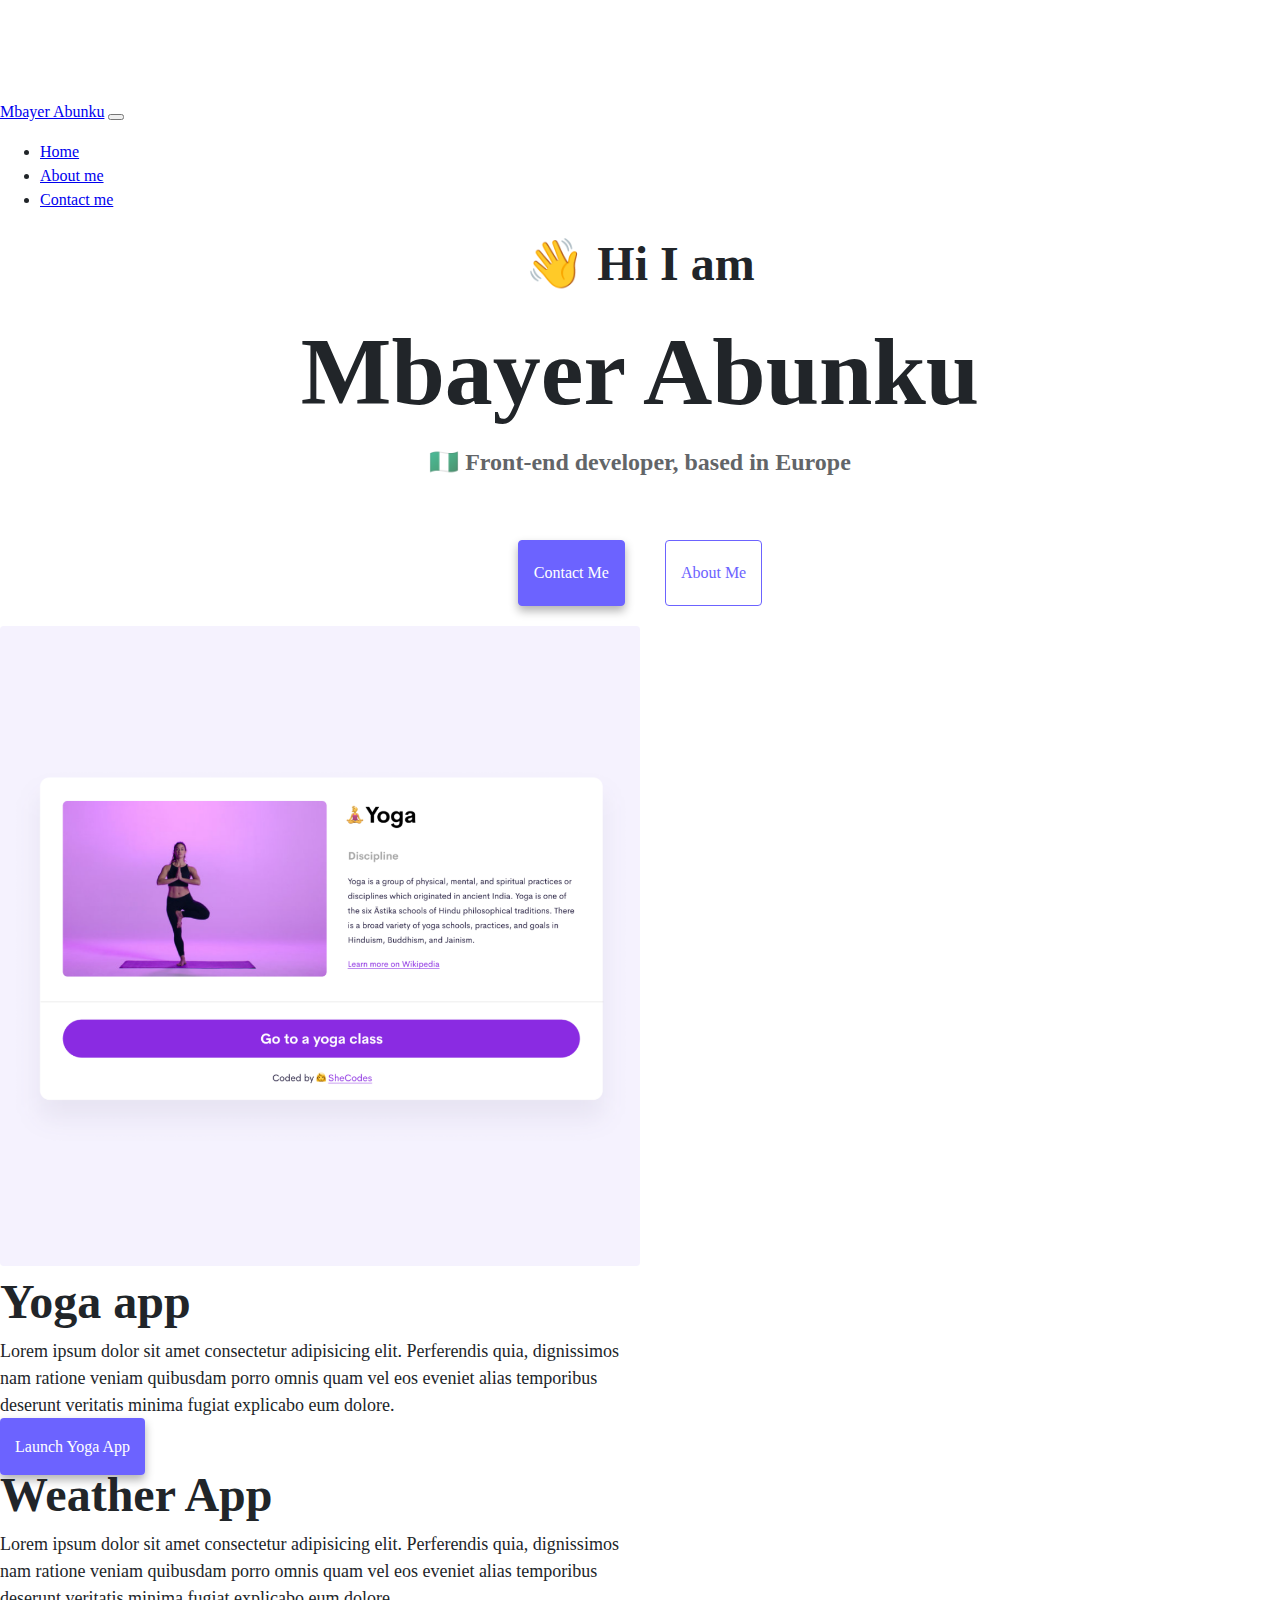
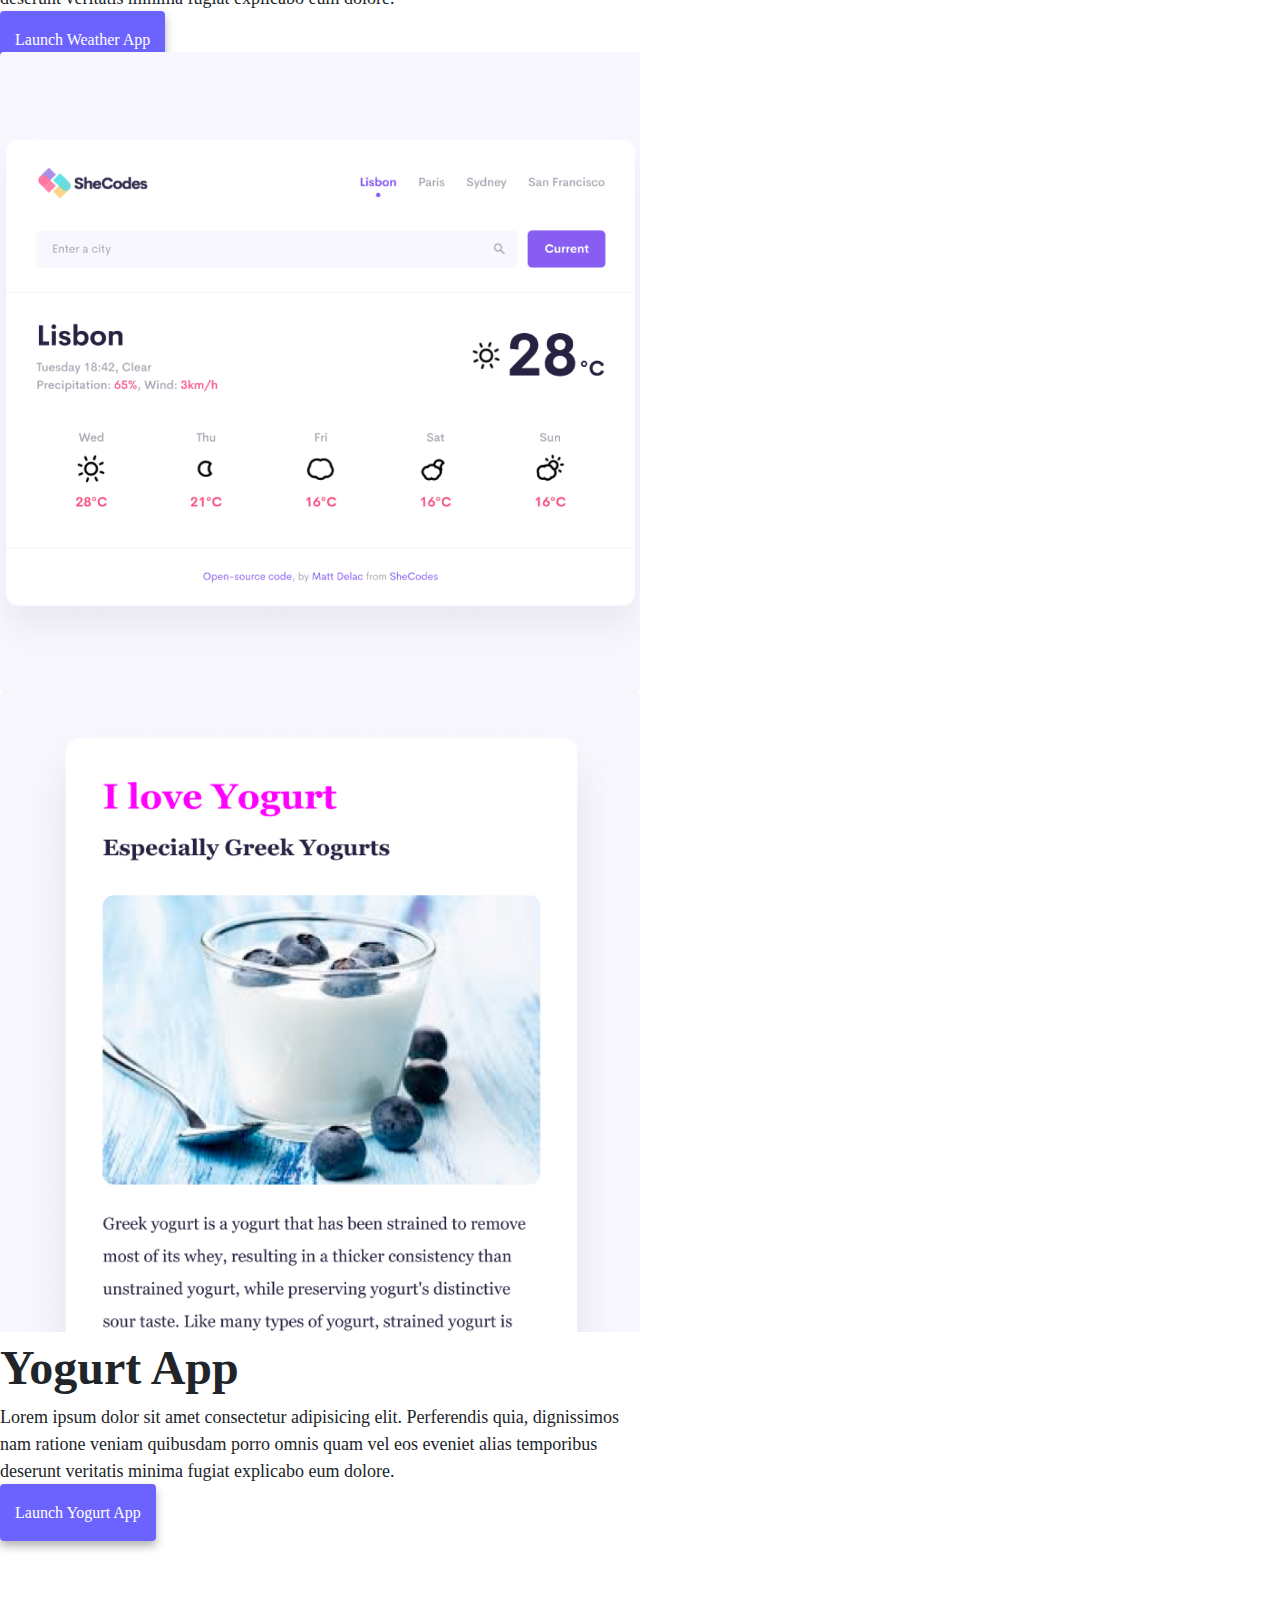
<file: index.html>
<!DOCTYPE html>
<html lang="en">
  <head>
    <meta charset="UTF-8" />
    <meta http-equiv="X-UA-Compatible" content="IE=edge" />
    <meta name="viewport" content="width=device-width, initial-scale=1.0" />
    <title>Mbayer Abunku: Multiple pages static website</title>
    <!-- CSS only -->
    <link
      href="https://cdn.jsdelivr.net/npm/bootstrap@5.1.1/dist/css/bootstrap.min.css"
      rel="stylesheet"
      integrity="sha384-F3w7mX95PdgyTmZZMECAngseQB83DfGTowi0iMjiWaeVhAn4FJkqJByhZMI3AhiU"
      crossorigin="anonymous"
    />
    <!-- JavaScript Bundle with Popper -->
    <script
      src="https://cdn.jsdelivr.net/npm/bootstrap@5.1.1/dist/js/bootstrap.bundle.min.js"
      integrity="sha384-/bQdsTh/da6pkI1MST/rWKFNjaCP5gBSY4sEBT38Q/9RBh9AH40zEOg7Hlq2THRZ"
      crossorigin="anonymous"
    ></script>
    <link rel="stylesheet" href="src/style.css" />
  </head>
  <body cz-shortcut-listen="true">
    <nav class="navbar navbar-expand-lg navbar-light bg-light fixed-top">
      <div class="container">
        <a class="navbar-brand" href="index.html">Mbayer Abunku</a>
        <button
          class="navbar-toggler"
          type="button"
          data-bs-toggle="collapse"
          data-bs-target="#navbarNav"
          aria-controls="navbarNav"
          aria-expanded="false"
          aria-label="Toggle navigation"
        >
          <span class="navbar-toggler-icon"></span>
        </button>
        <div class="collapse navbar-collapse" id="navbarNav">
          <ul class="navbar-nav">
            <li class="nav-item">
              <a class="nav-link active" aria-current="page" href="index.html"
                >Home</a
              >
            </li>
            <li class="nav-item">
              <a class="nav-link" href="about.html">About me</a>
            </li>
            <li class="nav-item">
              <a class="nav-link" href="about.html#contact">Contact me</a>
            </li>
          </ul>
        </div>
      </div>
    </nav>

    <h2 class="text-center">👋 Hi I am</h2>
    <h1 class="text-center">Mbayer Abunku</h1>
    <h3 class="text-center">🇳🇬 Front-end developer, based in Europe</h3>

    <div class="navigation-links mb-5">
      <a
        href="about.html#contact"
        class="contact-link"
        title="contact Mbayer Abunku"
        >Contact me</a
      >
      <a href="about.html" class="about-link" title="about Mbayer Abunku"
        >About Me</a
      >
    </div>
    <div class="container">
      <div class="row">
        <div class="col-sm-6">
          <img
            src="images/yoga.png"
            class="img-fluid rounded d-none d-sm-block"
            alt="yoga app image"
          />
        </div>
        <div class="col-sm-6">
          <h2 class="mb-3">Yoga app</h2>
          <p class="text-start">
            Lorem ipsum dolor sit amet consectetur adipisicing elit. Perferendis
            quia, dignissimos nam ratione veniam quibusdam porro omnis quam vel
            eos eveniet alias temporibus deserunt veritatis minima fugiat
            explicabo eum dolore.
          </p>
          <div class="mt-5">
            <a
              href="#"
              class="contact-link project-link"
              title="yoga app project"
            >
              Launch Yoga App</a
            >
          </div>
        </div>
      </div>
      <div class="row mt-5">
        <div class="col-sm-6">
          <h2 class="mb-3">Weather App</h2>
          <p class="text-start">
            Lorem ipsum dolor sit amet consectetur adipisicing elit. Perferendis
            quia, dignissimos nam ratione veniam quibusdam porro omnis quam vel
            eos eveniet alias temporibus deserunt veritatis minima fugiat
            explicabo eum dolore.
          </p>
          <div class="mb-5 mt-5">
            <a
              href="#"
              class="contact-link project-link"
              title="weather app project"
            >
              Launch Weather App</a
            >
          </div>
        </div>
        <div class="col-sm-6">
          <img
            src="images/weather.png"
            class="img-fluid rounded d-none d-sm-block"
            alt="weather app image"
          />
        </div>
      </div>
      <div class="row mt-5">
        <div class="col-sm-6">
          <img
            src="images/yogurt.png"
            class="img-fluid rounded d-none d-sm-block"
            alt="yoghurt image app"
          />
        </div>
        <div class="col-sm-6">
          <h2 class="mb-3">Yogurt App</h2>
          <p class="text-start">
            Lorem ipsum dolor sit amet consectetur adipisicing elit. Perferendis
            quia, dignissimos nam ratione veniam quibusdam porro omnis quam vel
            eos eveniet alias temporibus deserunt veritatis minima fugiat
            explicabo eum dolore.
          </p>
          <div class="mt-5">
            <a
              href="#"
              class="contact-link project-link"
              title="yoghurt app project"
            >
              Launch Yogurt App</a
            >
          </div>
        </div>
      </div>
    </div>
  </body>
</html>
</file>
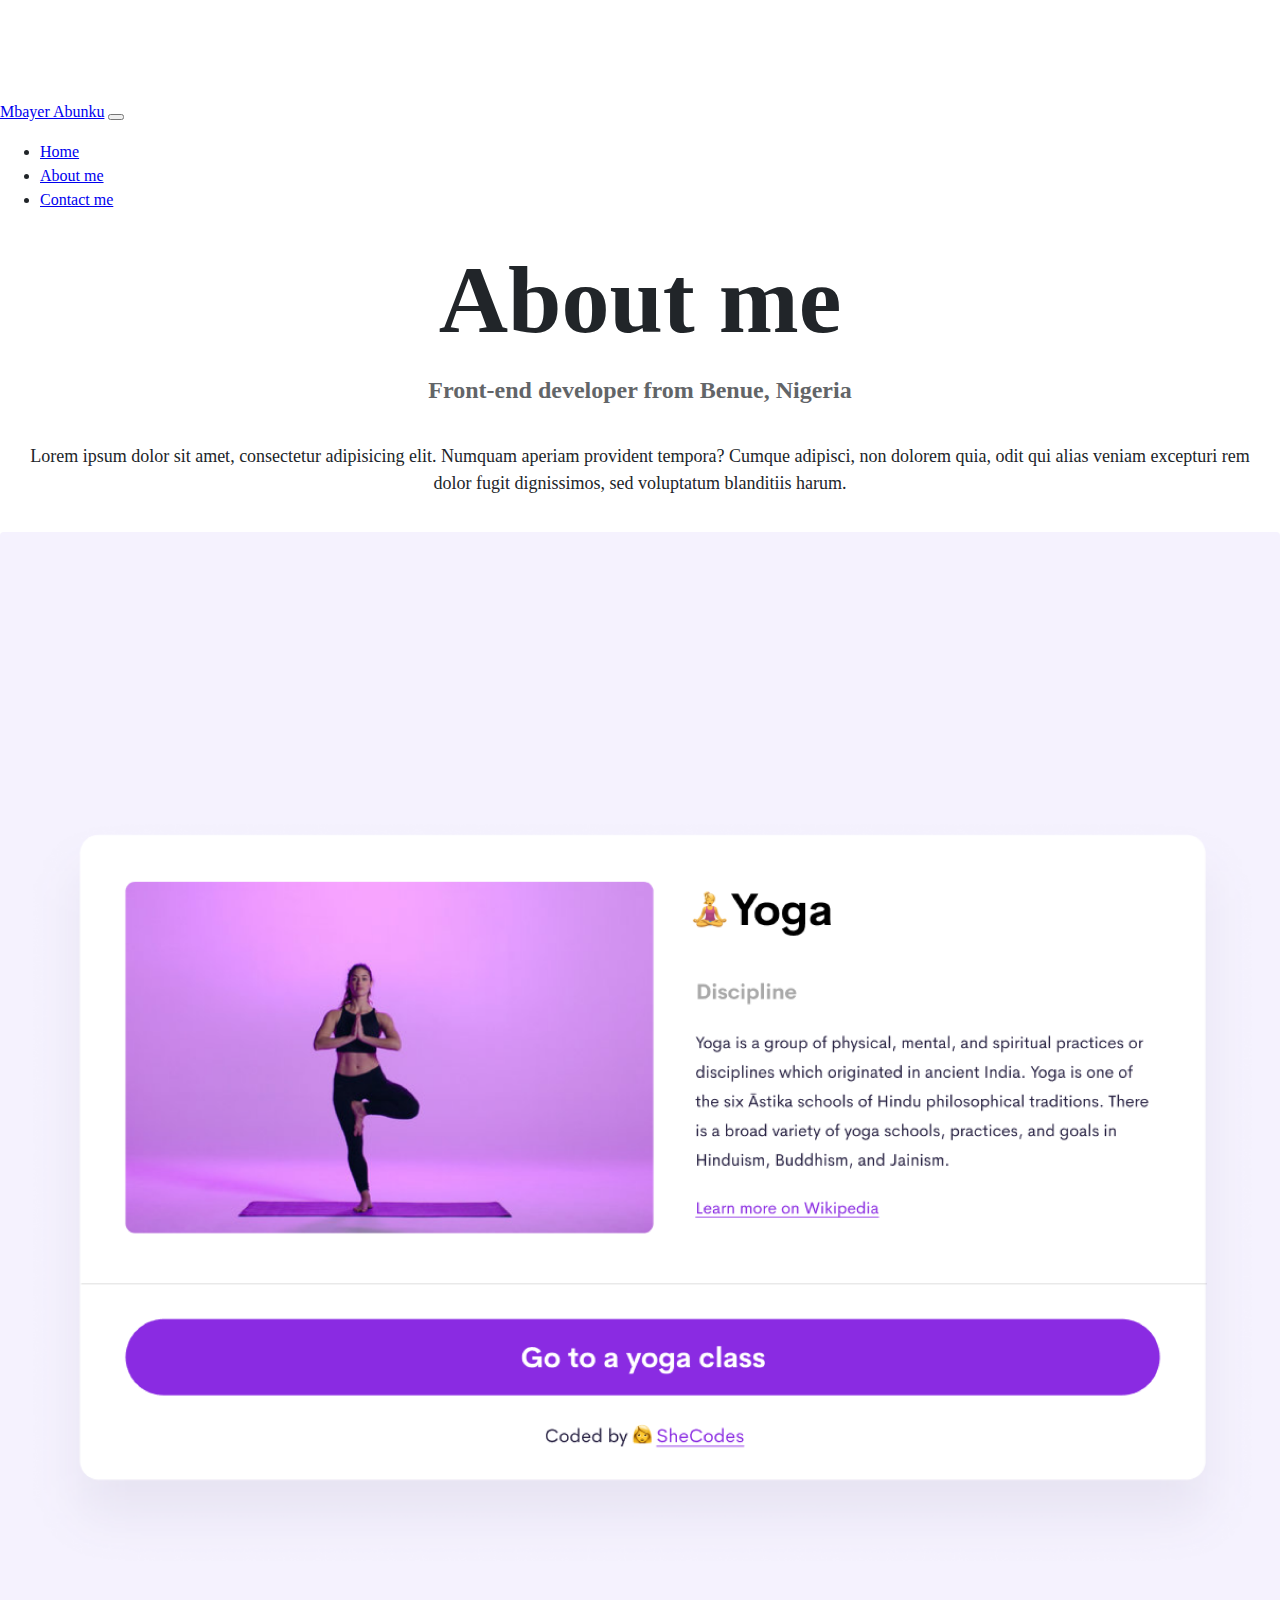
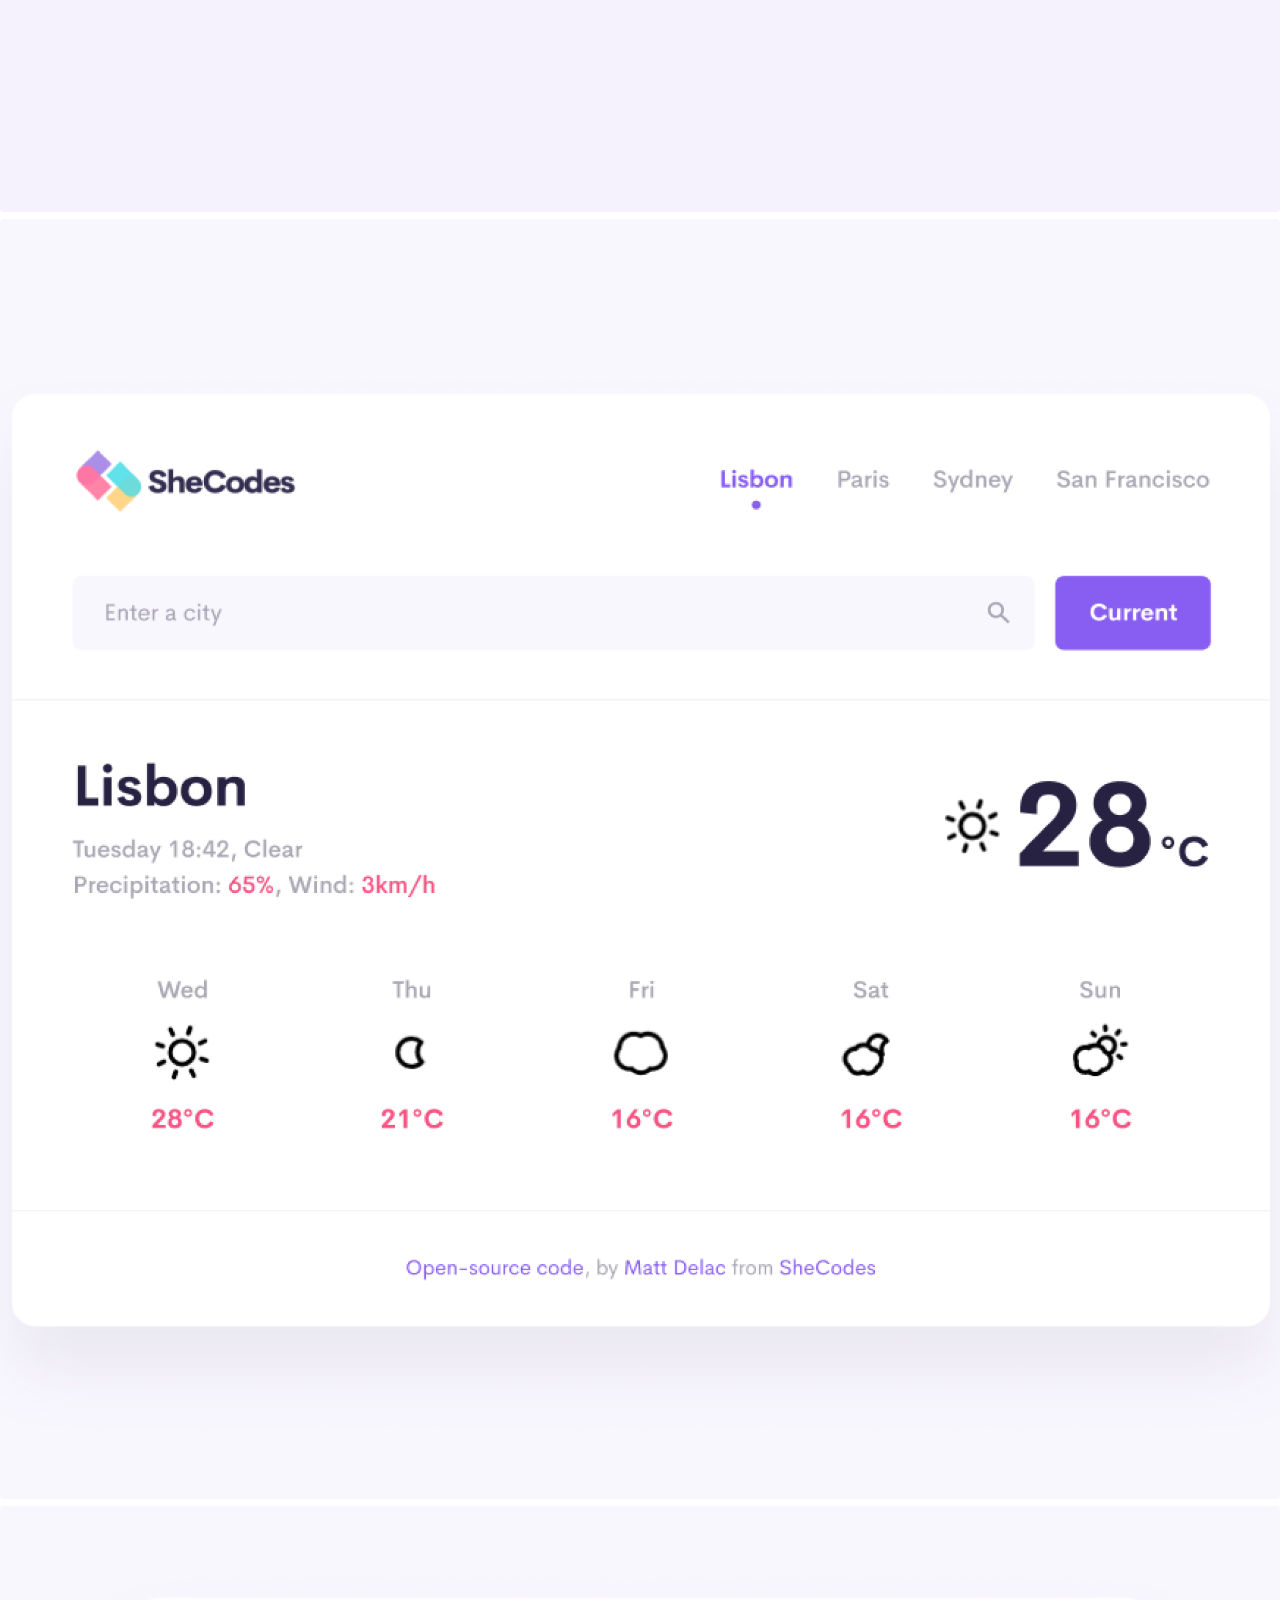
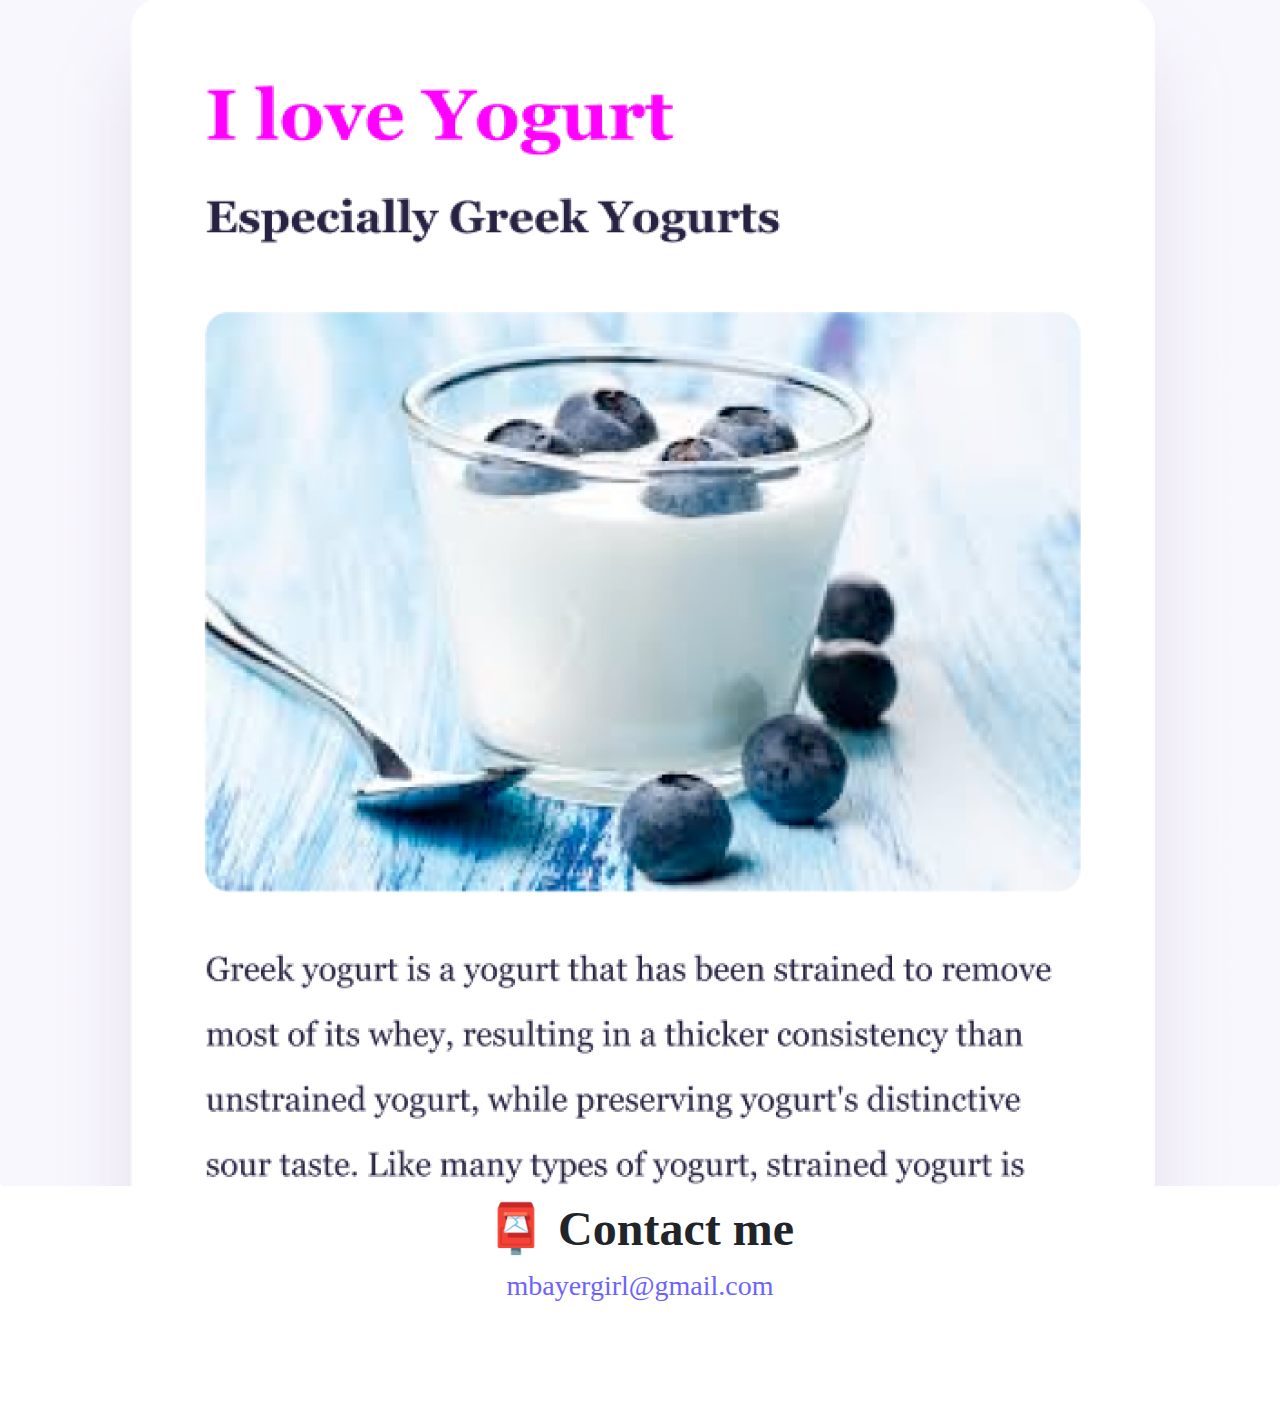
<file: about.html>
<!DOCTYPE html>
<html lang="en">
  <head>
    <meta charset="UTF-8" />
    <meta http-equiv="X-UA-Compatible" content="IE=edge" />
    <meta name="viewport" content="width=device-width, initial-scale=1.0" />
    <title>Mbayer Abunku: Multiple pages static website</title>
    <!-- CSS only -->
    <link
      href="https://cdn.jsdelivr.net/npm/bootstrap@5.1.1/dist/css/bootstrap.min.css"
      rel="stylesheet"
      integrity="sha384-F3w7mX95PdgyTmZZMECAngseQB83DfGTowi0iMjiWaeVhAn4FJkqJByhZMI3AhiU"
      crossorigin="anonymous"
    />
    <!-- JavaScript Bundle with Popper -->
    <script
      src="https://cdn.jsdelivr.net/npm/bootstrap@5.1.1/dist/js/bootstrap.bundle.min.js"
      integrity="sha384-/bQdsTh/da6pkI1MST/rWKFNjaCP5gBSY4sEBT38Q/9RBh9AH40zEOg7Hlq2THRZ"
      crossorigin="anonymous"
    ></script>
    <link rel="stylesheet" href="src/style.css" />
  </head>
  <body cz-shortcut-listen="true">
    <nav class="navbar navbar-expand-lg navbar-light bg-light fixed-top">
      <div class="container">
        <a class="navbar-brand" href="index.html">Mbayer Abunku</a>
        <button
          class="navbar-toggler"
          type="button"
          data-bs-toggle="collapse"
          data-bs-target="#navbarNav"
          aria-controls="navbarNav"
          aria-expanded="false"
          aria-label="Toggle navigation"
        >
          <span class="navbar-toggler-icon"></span>
        </button>
        <div class="collapse navbar-collapse" id="navbarNav">
          <ul class="navbar-nav">
            <li class="nav-item">
              <a class="nav-link" aria-current="page" href="index.html">Home</a>
            </li>
            <li class="nav-item">
              <a class="nav-link active" href="about.html">About me</a>
            </li>
            <li class="nav-item">
              <a class="nav-link" href="about.html#contact">Contact me</a>
            </li>
          </ul>
        </div>
      </div>
    </nav>

    <h1 class="text-center">About me</h1>
    <h3 class="text-center">Front-end developer from Benue, Nigeria</h3>
    <div class="about-paragraphs text-center">
      <p class="text-center">
        Lorem ipsum dolor sit amet, consectetur adipisicing elit. Numquam
        aperiam provident tempora? Cumque adipisci, non dolorem quia, odit qui
        alias veniam excepturi rem dolor fugit dignissimos, sed voluptatum
        blanditiis harum.
      </p>
    </div>
    <div class="container">
      <div class="row">
        <div class="col-sm-4">
          <img
            src="images/yoga.png"
            class="img-fluid p-2 mb-4 shadow rounded"
            alt="yoga app image"
          />
        </div>
        <div class="col-sm-4">
          <img
            src="images/weather.png"
            class="img-fluid p-2 mb-4 shadow rounded"
            alt="weather app image"
          />
        </div>
        <div class="col-sm-4">
          <img
            src="images/yogurt.png"
            class="img-fluid p-2 mb- 4 shadow rounded"
            alt="yogurt app image"
          />
        </div>
      </div>
    </div>
    <div id="contact" class="mt-5">
      <h2 class="text-center">📮 Contact me</h2>
      <a href="mailto:mbayergirl@gmail.com" class="email-link"
        >mbayergirl@gmail.com</a
      >
    </div>
  </body>
</html>
</file>
<file: src/style.css>
:root {
  --primary-color: #6c63ff;
  --secondary-color: #f5f2fe;
  --box-shadow: 0 5px 10px rgba(0, 0, 0, 0.3);
}

body {
  margin: 100px 0;

  display: block;
  font-size: 1rem;
  font-weight: 400;
  line-height: 1.5;
  color: #212529;
  background-color: #fff;
}

.text-center {
  text-align: center !important;
}

.text-start {
  text-align: start !important;
}
.d-none {
  display: none !important;
}

h1,
h2,
h3 {
  margin: 0;
  display: block;
}

h1 {
  font-size: 96px;
}

h2 {
  font-size: 48px;
}

h3 {
  font-size: 24px;
  opacity: 0.7;
}

@media (max-width: 576px) {
  h1 {
    font-size: 48px;
    line-height: 1.5;
  }
  h2 {
    font-size: 32px;
    text-align: center;
  }
  .text-start {
    text-align: center !important;
  }

  .project-link {
    display: block;
    text-align: center;
    margin: 0 20px;
  }
}
@media (min-width: 576px) {
  .d-sm-block {
    display: block !important;
  }

  .col-sm-6 {
    flex: 0 0 auto;
    width: 50%;
  }
}

p {
  font-size: 18px;
  line-height: 1.5;
  margin-top: 0;
  margin-bottom: 1rem;
  display: block;
  text-align: start;
}

.navigation-links {
  display: flex;
  margin-top: 40px;
  justify-content: center;
}

.navigation-links a {
  margin: 20px;
  border: 1px solid var(--primary-color);
  border-radius: 4px;
  padding: 20px 15px;
  text-decoration: none;
  text-transform: capitalize;
  cursor: pointer;
}

.contact-link {
  border-radius: 4px;
  padding: 20px 15px;
  text-decoration: none;
  text-transform: capitalize;
  background: var(--primary-color);
  box-shadow: var(--box-shadow);
  color: white;
}

.contact-link:hover {
  color: white;
}

.about-link {
  color: var(--primary-color);
}

.rounded {
  border-radius: 0.25rem !important;
}

.img-fluid {
  max-width: 100%;
  height: auto;
}

.homepage-link {
  color: var(--primary-color);
  text-align: center;
  display: block;
  cursor: pointer;
}

.about-paragraphs {
  display: flex;
  margin: 25px 0;
}

.about-paragraphs p {
  margin: 10px;
}

p {
  font-size: 18px;
  line-height: 1.5;
  text-align: center;
  margin-top: 0;
}

.email-link {
  display: flex;
  justify-content: center;
  color: var(--primary-color);
  font-size: 28px;
  text-decoration: none;
  cursor: pointer;
}
</file>
